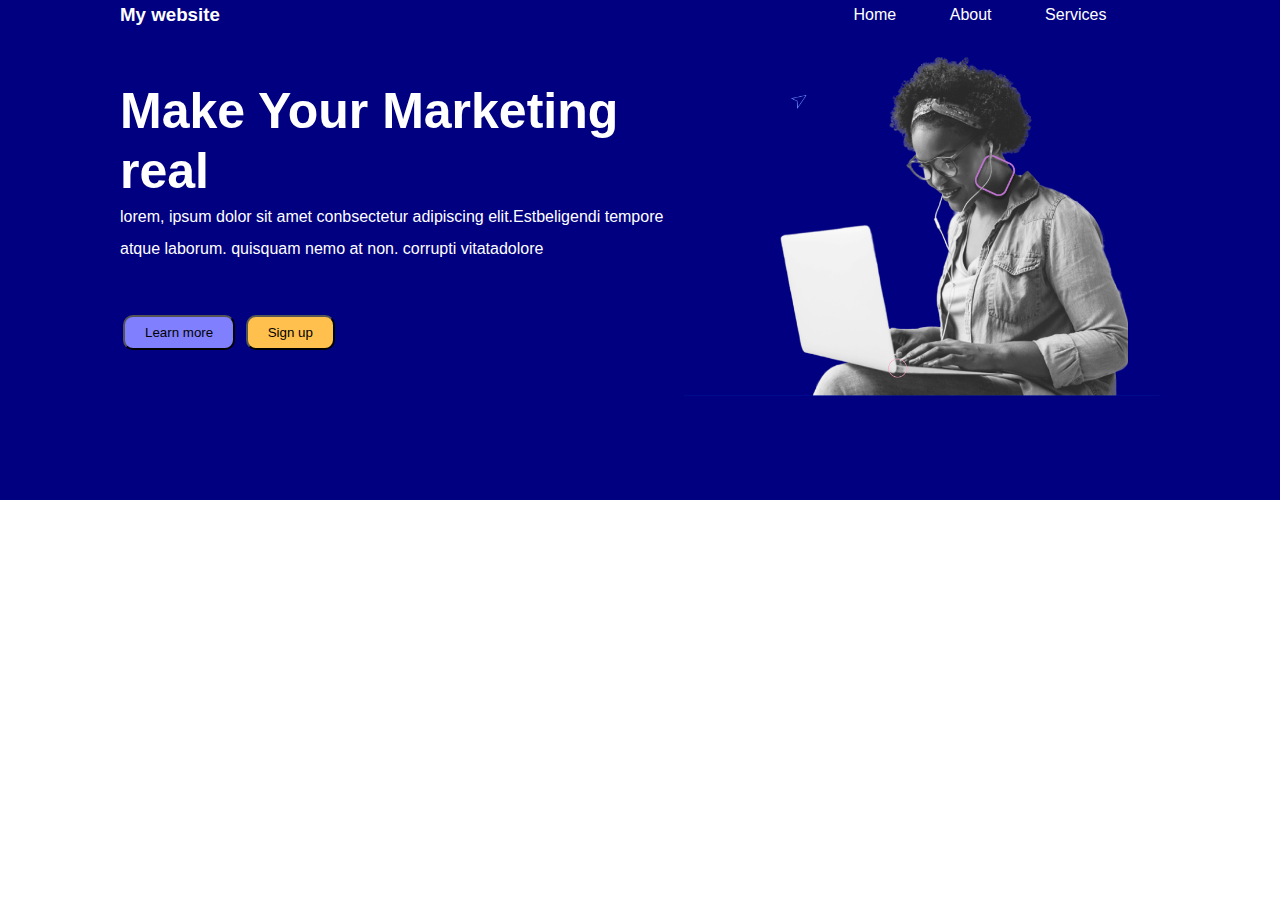
<file: index.html>
<!DOCTYPE html>
<html lang="en">

<head>
    <meta charset="UTF-8">
    <meta http-equiv="X-UA-Compatible" content="IE=edge">
    <meta name="viewport" content="width=device-width, initial-scale=1.0">
    <title>sass</title>
    <link rel="stylesheet" href="/sass/style.css">
</head>

<body>
    <header class="show">
        <div class="content">
            <nav>
                <h3> My website</h3>
                <ul>
                    <li><a href="www.goggle.com">Home</a></li>
                    <li> About</li>
                    <li> Services</li>
                </ul>
            </nav>

            <div class="contain">
                <span>
                    <h1> Make Your Marketing real</h1>
                    <p> lorem, ipsum dolor sit amet conbsectetur adipiscing elit.Estbeligendi tempore atque laborum.
                        quisquam nemo at non. corrupti vitatadolore</p>
                    <button class="btn-primary"> Learn more</button>
                    <button class="btn-secondary"> Sign up</button>
                </span>
                <div>
                    <img src="/laptop.png" alt="laptop">
                </div>
            </div>
        </div>
    </header>
</body>

</html>
</file>
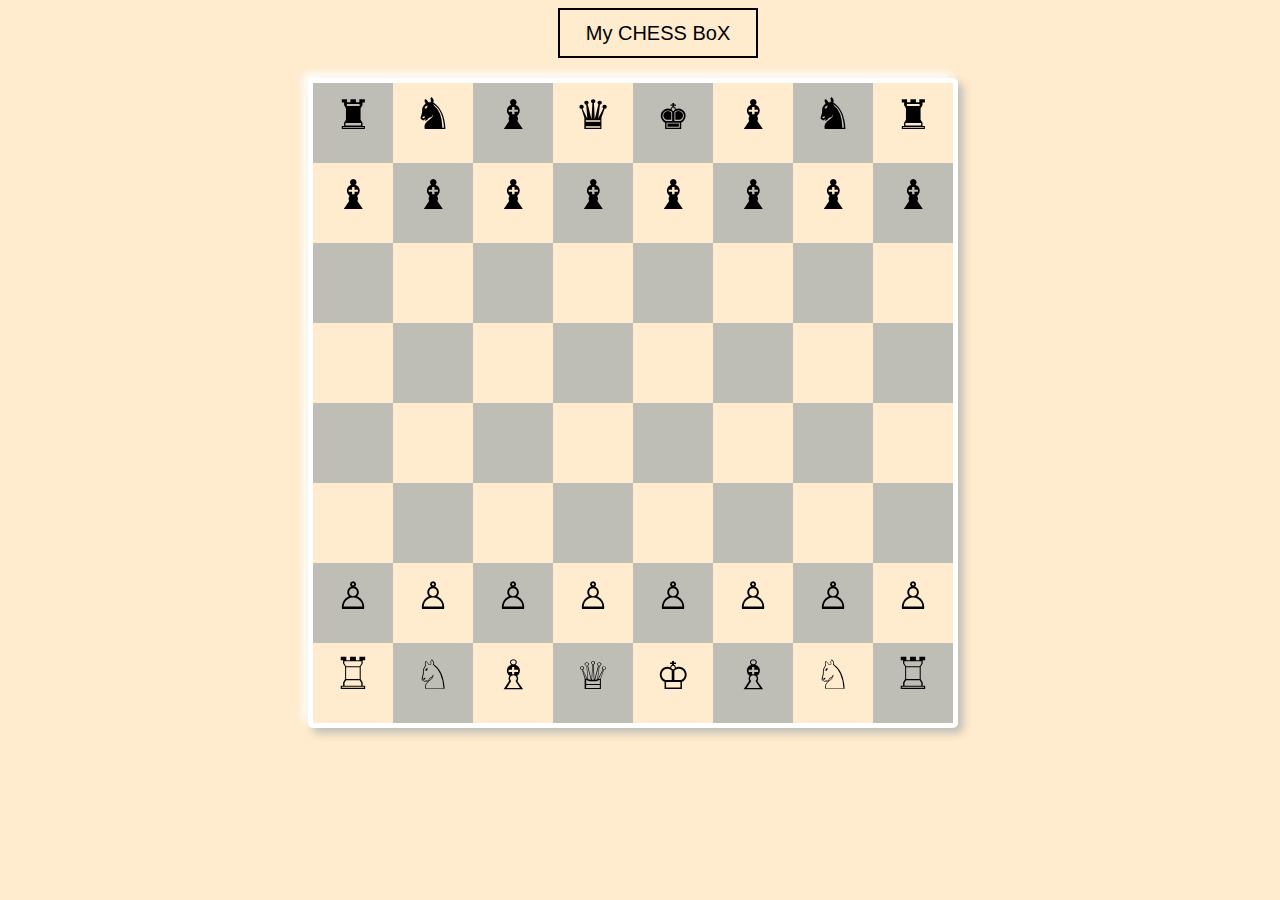
<file: chess.html>
<!DOCTYPE html>
<html lang="en">
<head>
    <meta charset="UTF-8">
    <meta http-equiv="X-UA-Compatible" content="IE=edge">
    <meta name="viewport" content="width=device-width, initial-scale=1.0">
    <title>Document</title>
    <link rel="stylesheet" href="chess.css">
</head>
<body>
    <button class="text"> My CHESS BoX </button>
    <div class="chessboard"> 
    <!--1st row-->
    <div class="white">&#9820</div>
    <div class="black">&#9822</div>
    <div class="white">&#9821</div>
    <div class="black">&#9819</div>
    <div class="white">&#9818</div>
    <div class="black">&#9821</div>
    <div class="white">&#9822</div>
    <div class="black">&#9820</div>
    <!-- 2nd row-->
    <div class="black">&#9821</div>
    <div class="white">&#9821</div>
    <div class="black">&#9821</div>
    <div class="white">&#9821</div>
    <div class="black">&#9821</div>
    <div class="white">&#9821</div>
    <div class="black">&#9821</div>
    <div class="white">&#9821</div>
    <!--3 row-->
    <div class="white"></div>
    <div class="black"></div>
    <div class="white"></div>
    <div class="black"></div>
    <div class="white"></div>
    <div class="black"></div>
    <div class="white"></div>
    <div class="black"></div>
    <!--4 row-->
    <div class="black"></div>
    <div class="white"></div>
    <div class="black"></div>
    <div class="white"></div>
    <div class="black"></div>
    <div class="white"></div>
    <div class="black"></div>
    <div class="white"></div>
    <!--5th row-->
    <div class="white"></div>
    <div class="black"></div>
    <div class="white"></div>
    <div class="black"></div>
    <div class="white"></div>
    <div class="black"></div>
    <div class="white"></div>
    <div class="black"></div>
    <!--6th row-->
    <div class="black"></div>
    <div class="white"></div>
    <div class="black"></div>
    <div class="white"></div>
    <div class="black"></div>
    <div class="white"></div>
    <div class="black"></div>
    <div class="white"></div>
    <!--7th row-->
    <div class="white">&#9817</div>
    <div class="black">&#9817</div>
    <div class="white">&#9817</div>
    <div class="black">&#9817</div>
    <div class="white">&#9817</div>
    <div class="black">&#9817</div>
    <div class="white">&#9817</div>
    <div class="black">&#9817</div>
    <!--8th row-->
    <div class="black"> &#9814</div>
    <div class="white">&#9816</div>
    <div class="black">&#9815</div>
    <div class="white">&#9813</div>
    <div class="black">&#9812</div>
    <div class="white">&#9815</div>
    <div class="black">&#9816</div>
    <div class="white">&#9814</div>
   
   

</div>
</body>
</html>
</file>
<file: sass/style.css>
.btn-primary, .btn-secondary {
  border-radius: 10px;
  padding: 8px 20px;
  margin: 3px;
  margin-top: 50px;
}

.btn-primary:hover, .btn-secondary:hover {
  -webkit-transform: scale(0.98);
          transform: scale(0.98);
  cursor: pointer;
  color: white;
}

.btn-primary {
  background-color: #8080ff;
}

.btn-secondary {
  background-color: #ffc04d;
}

* {
  -webkit-box-sizing: border-box;
          box-sizing: border-box;
  margin: 0;
}

body {
  background-color: white;
}

.show {
  background-color: navy;
  height: 500px;
  line-height: 1.6;
  color: white;
  font-family: Arial, Helvetica, sans-serif;
}

img {
  width: 100%;
}

a {
  text-decoration: none;
  color: white;
}

a:hover {
  color: red;
  cursor: pointer;
}

.content {
  max-width: 1100px;
  margin: 0 auto;
  padding: 0 30px;
  overflow: auto;
}

.content nav {
  display: -webkit-box;
  display: -ms-flexbox;
  display: flex;
  -webkit-box-pack: justify;
      -ms-flex-pack: justify;
          justify-content: space-between;
  -webkit-box-align: center;
      -ms-flex-align: center;
          align-items: center;
}

.content nav ul {
  display: -webkit-box;
  display: -ms-flexbox;
  display: flex;
  list-style-type: none;
  -webkit-box-pack: space-evenly;
      -ms-flex-pack: space-evenly;
          justify-content: space-evenly;
  width: 400px;
}

.content .contain {
  display: -webkit-box;
  display: -ms-flexbox;
  display: flex;
  -webkit-box-align: center;
      -ms-flex-align: center;
          align-items: center;
  -ms-flex-pack: distribute;
      justify-content: space-around;
}

.content .contain h1 {
  font-size: 50px;
  line-height: 1.2;
}

.content .contain p {
  margin-top: 20px 0;
  line-height: 2;
}
/*# sourceMappingURL=style.css.map */
</file>
<file: chess.css>
body{
background-color: blanchedalmond;
font-family: monospace;
}
.chessboard{
    width: 640px;
    height: 640px;
    margin: 20px;
    border: 5px solid white;
    border-radius: 5px;
    background-color:black;
    box-shadow:  5px 5px 8px #bebdb6, -5px -5px 8px #ffffff;
    margin-left: 300px;

}
.black{
    float: left;
    width:80px;
    height:80px;
    background-color: blanchedalmond;
font-size: 50px;
text-align: center;
display: table-cell;
vertical-align: middle;

}
.white{
    float: left;
    width: 80px;
    height: 80px;
    background-color: #bebdb6;
    font-size: 50px;
    text-align: center;
    display: table-cell;
    vertical-align: middle;
}
.text{
 margin-left: 550px;
 width: 200px;
 height: 50px;
 border-style: solid ;
 background-color: blanchedalmond;
 font-size: 20px;
 border-color: 2px solid black;
 
}
</file>
